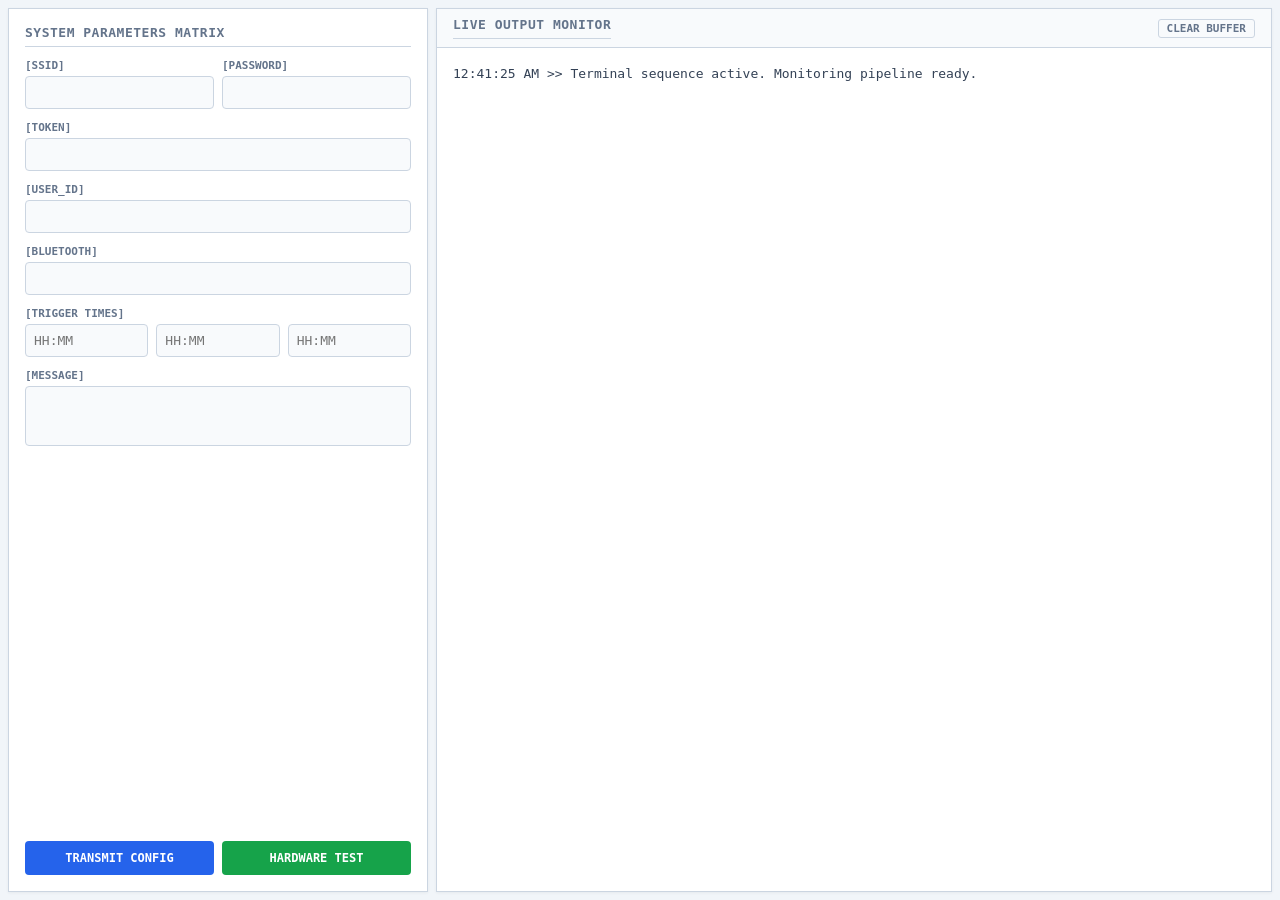
<file: index.html>
<!DOCTYPE html>
<html>
<head>
    <title>ESP32 Control Terminal</title>
    <meta name="viewport" content="width=device-width, initial-scale=1">
    <link rel="stylesheet" href="style.css">
</head>
<body>

<div class="workspace">
    <div class="pipeline-lock-overlay" id="pipelineLock">
        <div class="spinner-box">PROCEEDING WIRELESS HANDSHAKE...</div>
    </div>

    <div class="control-panel" id="inputContainer">
        <h2>System Parameters Matrix</h2>
        
        <div class="form-row">
            <div class="form-group">
                <label>[SSID]</label>
                <input type="text" id="ssid" autocomplete="off">
            </div>
            <div class="form-group">
                <label>[PASSWORD]</label>
                <input type="password" id="password">
            </div>
        </div>

        <div class="form-group">
            <label>[TOKEN]</label>
            <input type="password" id="token">
        </div>

        <div class="form-group">
            <label>[USER_ID]</label>
            <input type="text" id="user_id" autocomplete="off">
        </div>

        <div class="form-group">
            <label>[BLUETOOTH]</label>
            <input type="text" id="ble_name" autocomplete="off">
        </div>

        <div class="form-group">
            <label>[TRIGGER TIMES]</label>
            <div style="display: grid; grid-template-columns: repeat(3, 1fr); gap: 8px;">
                <input type="text" id="time_1" placeholder="HH:MM" pattern="([01][0-9]|2[0-3]):[0-5][0-9]" maxlength="5" autocomplete="off">
                <input type="text" id="time_2" placeholder="HH:MM" pattern="([01][0-9]|2[0-3]):[0-5][0-9]" maxlength="5" autocomplete="off">
                <input type="text" id="time_3" placeholder="HH:MM" pattern="([01][0-9]|2[0-3]):[0-5][0-9]" maxlength="5" autocomplete="off">
            </div>
        </div>

        <div class="form-group">
            <label>[MESSAGE]</label>
            <textarea id="message"></textarea>
        </div>
        
        <div class="button-group">
            <button class="btn-primary" id="btnTx" onclick="sendActiveConfig()">Transmit Config</button>
            <button class="btn-alt" id="btnTest" onclick="triggerHardwareLineNotify()">Hardware Test</button>
        </div>
    </div>

    <div class="monitor-panel">
        <div class="terminal-header">
            <h2>Live Output Monitor</h2>
            <button class="clear-btn" onclick="clearLog()">Clear Buffer</button>
        </div>
        <div class="terminal-log" id="consoleLog"></div>
    </div>
</div>

<script src="app.js"></script>
</body>
</html>
</file>
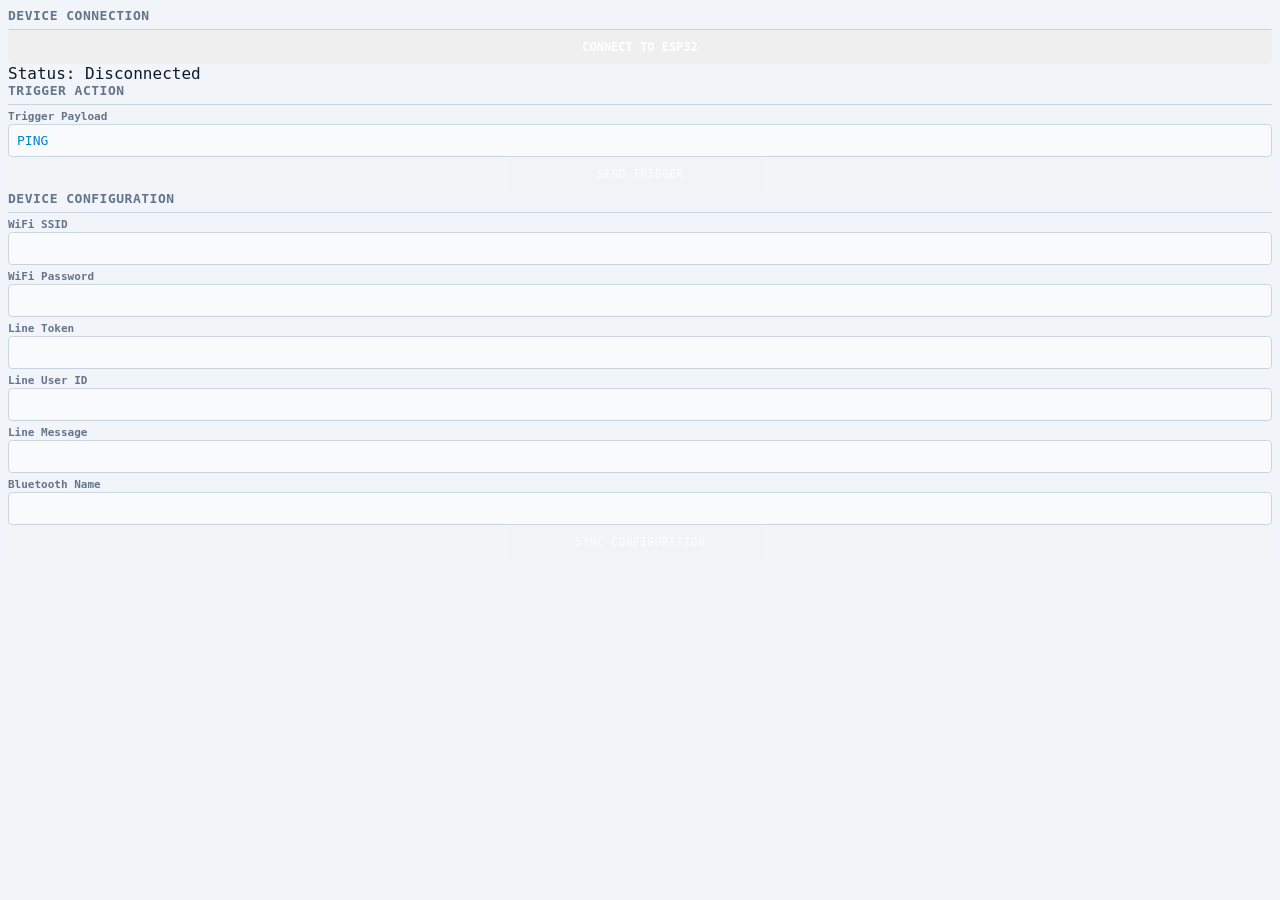
<file: idnex.html>
<!DOCTYPE html>
<html lang="en">
<head>
    <meta charset="UTF-8">
    <meta name="viewport" content="width=device-width, initial-scale=1.0">
    <title>ESP32 BLE Controller</title>
    <link rel="stylesheet" href="style.css">
</head>
<body>
    <div class="container">
        <div class="card">
            <h2>Device Connection</h2>
            <button id="connectBtn" class="btn">Connect to ESP32</button>
            <button id="disconnectBtn" class="btn btn-disconnect" style="display:none;">Disconnect</button>
            <div id="statusText" class="status">Status: Disconnected</div>
        </div>

        <div class="card">
            <h2>Trigger Action</h2>
            <div class="input-group">
                <label for="triggerInput">Trigger Payload</label>
                <input type="text" id="triggerInput" value="PING">
            </div>
            <button id="sendTriggerBtn" class="btn" disabled>Send Trigger</button>
        </div>

        <div class="card">
            <h2>Device Configuration</h2>
            <div class="input-group"><label>WiFi SSID</label><input type="text" id="ssid"></div>
            <div class="input-group"><label>WiFi Password</label><input type="password" id="password"></div>
            <div class="input-group"><label>Line Token</label><input type="text" id="token"></div>
            <div class="input-group"><label>Line User ID</label><input type="text" id="userId"></div>
            <div class="input-group"><label>Line Message</label><input type="text" id="message"></div>
            <div class="input-group"><label>Bluetooth Name</label><input type="text" id="btName"></div>
            <button id="sendConfigBtn" class="btn" disabled>Sync Configuration</button>
        </div>
    </div>
    <script src="app.js"></script>
</body>
</html>
</file>
<file: style.css>
:root {
    --bg: #f1f5f9;
    --panel: #ffffff;
    --border: #cbd5e1;
    --text: #0f172a;
    --text-muted: #64748b;
    --accent: #2563eb;
    --accent-hover: #1d4ed8;
    --accent-alt: #16a34a;
    --accent-alt-hover: #15803d;
    --input-bg: #f8fafc;
}
* { box-sizing: border-box; margin: 0; padding: 0; }
body { 
    font-family: ui-monospace, SFMono-Regular, Menlo, Consolas, monospace; 
    background: var(--bg); 
    color: var(--text); 
    height: 100vh;
    display: flex;
    flex-direction: column;
    overflow: hidden;
    padding: 8px;
}
.workspace { display: flex; flex: 1; gap: 8px; min-height: 0; position: relative; }
.control-panel {
    width: 420px;
    background: var(--panel);
    border: 1px solid var(--border);
    display: flex;
    flex-direction: column;
    padding: 16px;
    gap: 12px;
    box-shadow: 0 1px 3px rgba(0,0,0,0.05);
    position: relative;
    overflow-y: auto;
}
.monitor-panel {
    flex: 1;
    background: #fafafa;
    border: 1px solid var(--border);
    display: flex;
    flex-direction: column;
    box-shadow: 0 1px 3px rgba(0,0,0,0.05);
}
h2 { font-size: 13px; font-weight: bold; letter-spacing: 0.5px; text-transform: uppercase; color: var(--text-muted); border-bottom: 1px solid var(--border); padding-bottom: 6px; }
.form-group { display: flex; flex-direction: column; gap: 4px; }
.form-row { display: grid; grid-template-columns: 1fr 1fr; gap: 8px; }
.time-row { display: grid; grid-template-columns: 55px 1fr; align-items: center; gap: 4px; }
.button-group { display: grid; grid-template-columns: 1fr 1fr; gap: 8px; margin-top: auto; padding-top: 12px; }
label { font-size: 11px; color: var(--text-muted); font-weight: bold; }
input, textarea {
    background: var(--input-bg);
    border: 1px solid var(--border);
    color: #0284c7;
    padding: 8px;
    font-family: inherit;
    font-size: 13px;
    border-radius: 4px;
    width: 100%;
}
input:focus, textarea:focus { outline: none; border-color: var(--accent); background: #ffffff; }
textarea { resize: none; min-height: 60px; }
button {
    width: 100%;
    padding: 10px;
    font-family: inherit;
    font-size: 12px;
    font-weight: bold;
    cursor: pointer;
    text-transform: uppercase;
    border-radius: 4px;
    border: none;
    color: #ffffff;
    transition: background 0.1s, opacity 0.1s;
}
button:disabled { opacity: 0.5; cursor: not-allowed; }
.btn-primary { background: var(--accent); }
.btn-primary:hover:not(:disabled) { background: var(--accent-hover); }
.btn-alt { background: var(--accent-alt); }
.btn-alt:hover:not(:disabled) { background: var(--accent-alt-hover); }
.terminal-header {
    background: #f8fafc;
    border-bottom: 1px solid var(--border);
    padding: 8px 16px;
    display: flex;
    justify-content: space-between;
    align-items: center;
}
.terminal-log {
    flex: 1;
    padding: 16px;
    overflow-y: auto;
    font-size: 13px;
    line-height: 1.6;
    background: #ffffff;
    color: #334155;
}
.clear-btn { background: transparent; border: 1px solid var(--border); color: var(--text-muted); padding: 2px 8px; font-size: 11px; border-radius: 3px; width: auto; }
.clear-btn:hover { border-color: var(--text); color: var(--text); }

.pipeline-lock-overlay {
    position: absolute;
    top: 0; left: 0; right: 0; bottom: 0;
    background: rgba(15, 23, 42, 0.15);
    backdrop-filter: blur(2px);
    z-index: 50;
    display: none;
    align-items: center;
    justify-content: center;
    border-radius: 4px;
}
.spinner-box {
    background: #0f172a;
    color: #38bdf8;
    padding: 16px 24px;
    border-radius: 6px;
    font-size: 12px;
    font-weight: bold;
    box-shadow: 0 4px 12px rgba(0,0,0,0.15);
    border: 1px solid #334155;
    letter-spacing: 0.5px;
}
</file>
